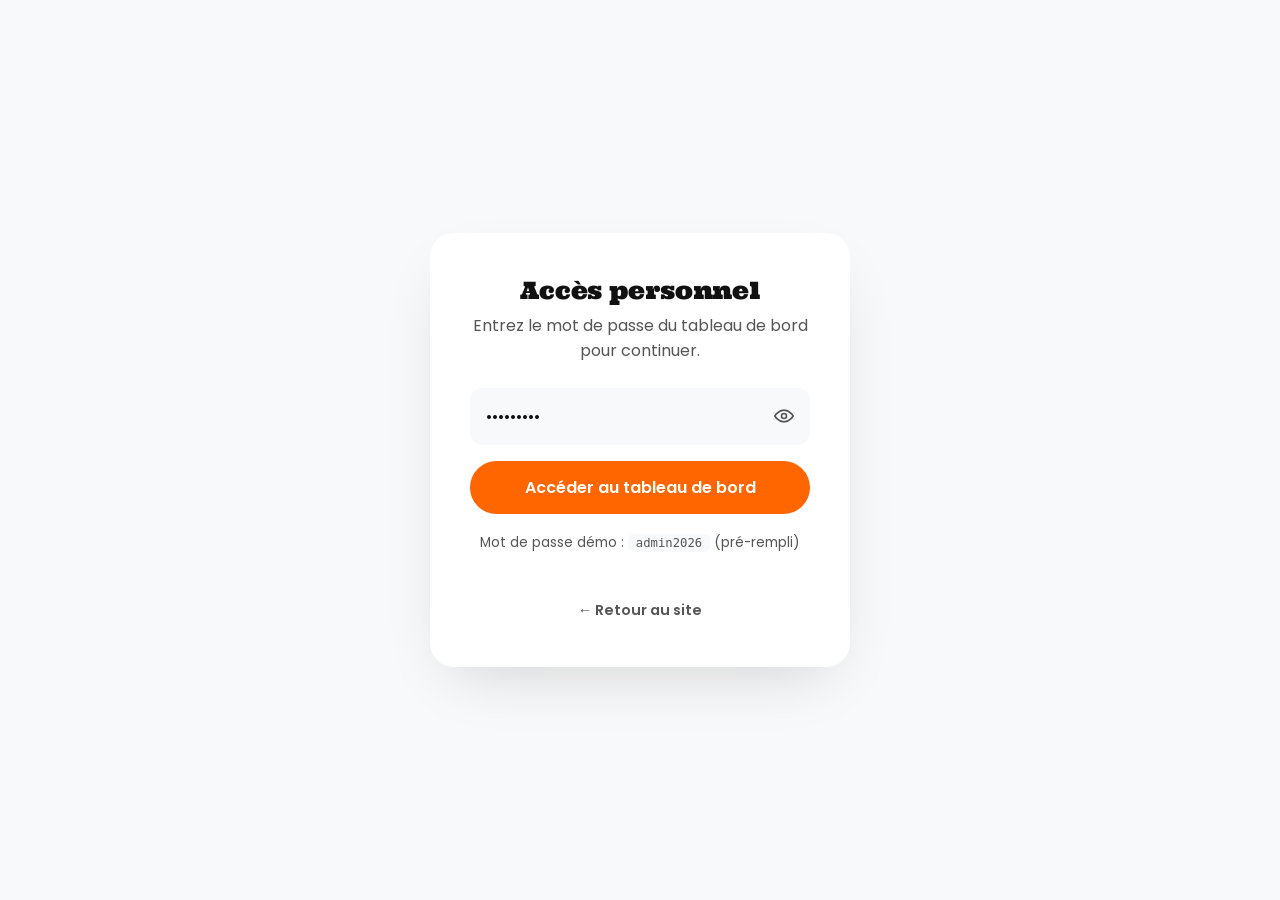
<file: admin.html>
<!DOCTYPE html>
<html lang="fr">
<head>
    <meta charset="UTF-8">
    <meta name="viewport" content="width=device-width, initial-scale=1.0">
    <title>Chez Stanley · Admin</title>
    <link rel="stylesheet" href="style.css?v=48">
    <link rel="stylesheet" href="admin.css?v=7">
    <link href="https://fonts.googleapis.com/css2?family=Poppins:wght@400;600;700&family=Ultra&display=swap" rel="stylesheet">
</head>
<body class="admin">

    <!-- Login gate -->
    <div id="admin-gate" class="admin-gate">
        <div class="admin-gate-card">
            <h1>Accès personnel</h1>
            <p>Entrez le mot de passe du tableau de bord pour continuer.</p>
            <div class="pass-field">
                <input type="password" id="admin-pass" aria-label="Mot de passe du tableau de bord" autocomplete="off" />
                <button type="button" id="admin-pass-toggle" class="pass-toggle" aria-label="Afficher le mot de passe" aria-pressed="false">
                    <svg class="icon-eye" viewBox="0 0 24 24" width="20" height="20" fill="none" stroke="currentColor" stroke-width="2" stroke-linecap="round" stroke-linejoin="round" aria-hidden="true">
                        <path d="M1 12s4-7 11-7 11 7 11 7-4 7-11 7-11-7-11-7z" />
                        <circle cx="12" cy="12" r="3" />
                    </svg>
                    <svg class="icon-eye-off hidden" viewBox="0 0 24 24" width="20" height="20" fill="none" stroke="currentColor" stroke-width="2" stroke-linecap="round" stroke-linejoin="round" aria-hidden="true">
                        <path d="M17.94 17.94A10.07 10.07 0 0 1 12 20C5 20 1 12 1 12a18.45 18.45 0 0 1 5.06-5.94M9.9 4.24A9.12 9.12 0 0 1 12 4c7 0 11 8 11 8a18.5 18.5 0 0 1-2.16 3.19m-6.72-1.07a3 3 0 1 1-4.24-4.24" />
                        <line x1="1" y1="1" x2="23" y2="23" />
                    </svg>
                </button>
            </div>
            <button id="admin-enter" class="btn primary-btn full-width">Accéder au tableau de bord</button>
            <p id="admin-error" class="admin-error hidden">Mot de passe incorrect. Réessayez.</p>
            <p class="admin-hint">Mot de passe démo : <code>admin2026</code> (pré-rempli)</p>
            <a class="admin-back" href="index.html">&larr; Retour au site</a>
        </div>
    </div>

    <!-- Dashboard -->
    <div id="admin-app" class="admin-app hidden">
        <header class="admin-header">
            <div class="admin-brand">Chez Stanley <span>Admin</span></div>
            <div class="admin-header-actions">
                <a href="index.html" class="nav-btn">Voir le site</a>
                <button id="admin-logout" class="nav-btn">Déconnexion</button>
            </div>
        </header>

        <main class="admin-main">
            <section class="kpi-row" id="kpi-row"></section>

            <section class="admin-block">
                <div class="admin-block-head">
                    <h2>Commandes</h2>
                    <div class="admin-block-actions">
                        <button id="gen-order" class="btn secondary-btn">+ Générer une commande test</button>
                    </div>
                </div>
                <div class="orders-board" id="orders-board"></div>
                <p class="board-empty hidden" id="board-empty">Aucune commande pour l'instant. Passez-en une sur le site ou générez un exemple.</p>
            </section>

            <section class="admin-block">
                <div class="admin-block-head">
                    <h2>Réservations</h2>
                    <div class="admin-block-actions">
                        <button id="gen-reservation" class="btn secondary-btn">+ Générer une réservation test</button>
                    </div>
                </div>
                <div class="table-wrap">
                    <table class="users-table res-table" id="res-table"></table>
                </div>
                <p class="board-empty hidden" id="res-empty">Aucune réservation pour l'instant. Réservez depuis le site ou générez un exemple.</p>
            </section>

            <section class="admin-block">
                <div class="admin-block-head">
                    <h2>Membres fidélité</h2>
                    <button id="reset-demo" class="btn secondary-btn danger">Réinitialiser les données démo</button>
                </div>
                <div class="table-wrap">
                    <table class="users-table" id="users-table"></table>
                </div>
                <p class="board-empty hidden" id="users-empty">Aucun membre pour l'instant. Ils sont créés quand quelqu'un se connecte sur le site.</p>
            </section>
        </main>
    </div>

    <script src="store.js?v=15"></script>
    <script src="admin.js?v=7"></script>
</body>
</html>
</file>
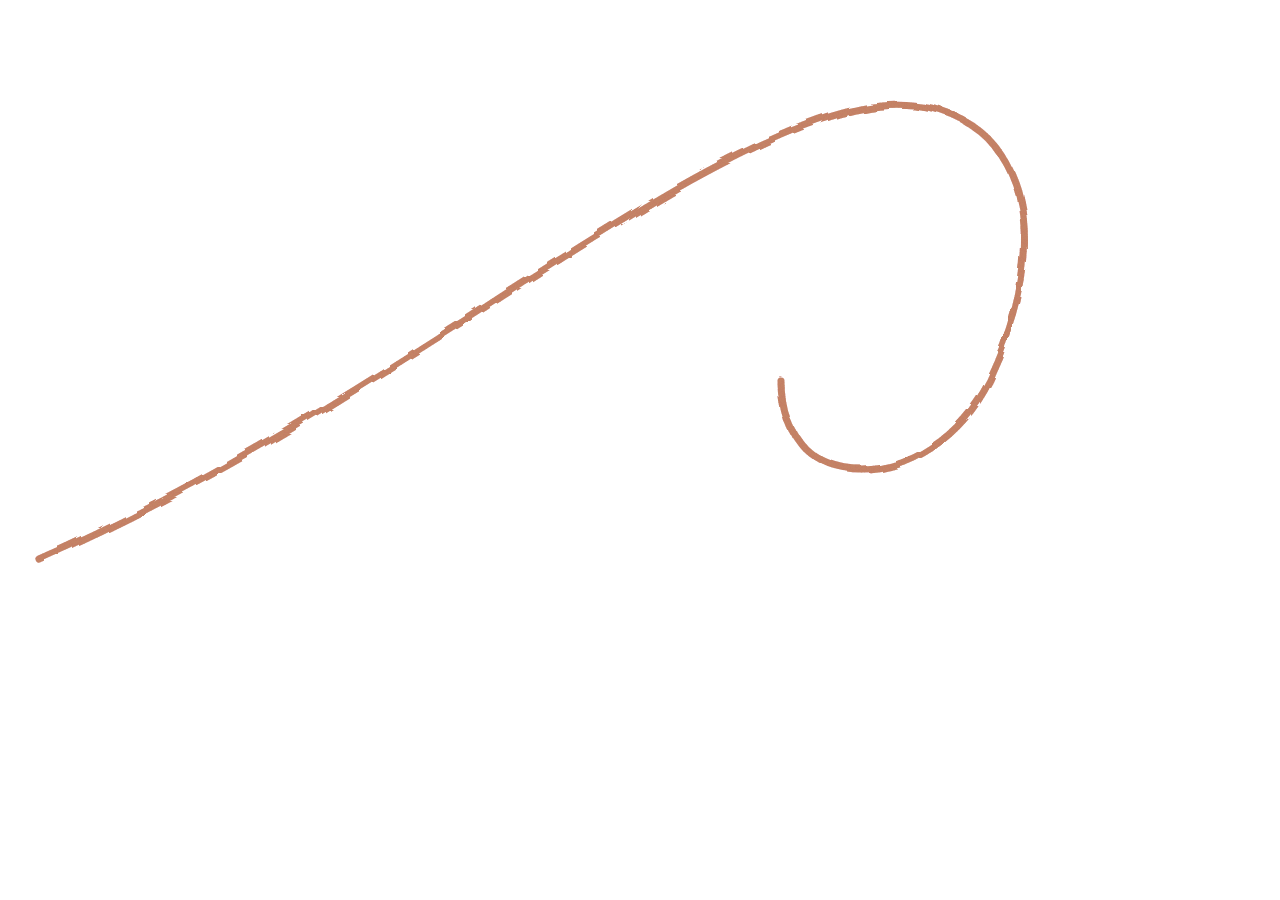
<file: crayon-src/crayon-a.html>
<!doctype html>
<html>
<head><meta charset="utf-8"><style>
  html,body{margin:0;padding:0;background:transparent}
  svg{display:block}
</style></head>
<body>
<svg width="1440" height="640" viewBox="0 0 1440 640" xmlns="http://www.w3.org/2000/svg">
  <defs>
    <filter id="crayon-a" x="-15%" y="-15%" width="130%" height="130%">
      <feTurbulence type="fractalNoise" baseFrequency="0.022" numOctaves="3" seed="4" result="warp" />
      <feDisplacementMap in="SourceGraphic" in2="warp" scale="9" result="line" />
      <feTurbulence type="fractalNoise" baseFrequency="0.7" numOctaves="3" seed="17" result="grain" />
      <feColorMatrix in="grain" type="matrix"
        values="0 0 0 0 0  0 0 0 0 0  0 0 0 0 0  0 0 0 0.9 -0.3" result="grainA" />
      <feComposite in="line" in2="grainA" operator="in" result="grainy" />
      <feMerge>
        <feMergeNode in="line" />
        <feMergeNode in="grainy" />
        <feMergeNode in="grainy" />
      </feMerge>
    </filter>
  </defs>
  <g filter="url(#crayon-a)" fill="none" stroke="#9E3200" stroke-width="7" stroke-linecap="round" opacity="0.6">
    <path d="M40 560 C 360 420 620 190 820 120 C 990 60 1080 190 990 380 C 930 500 780 500 780 380" />
  </g>
</svg>
</body>
</html>
</file>
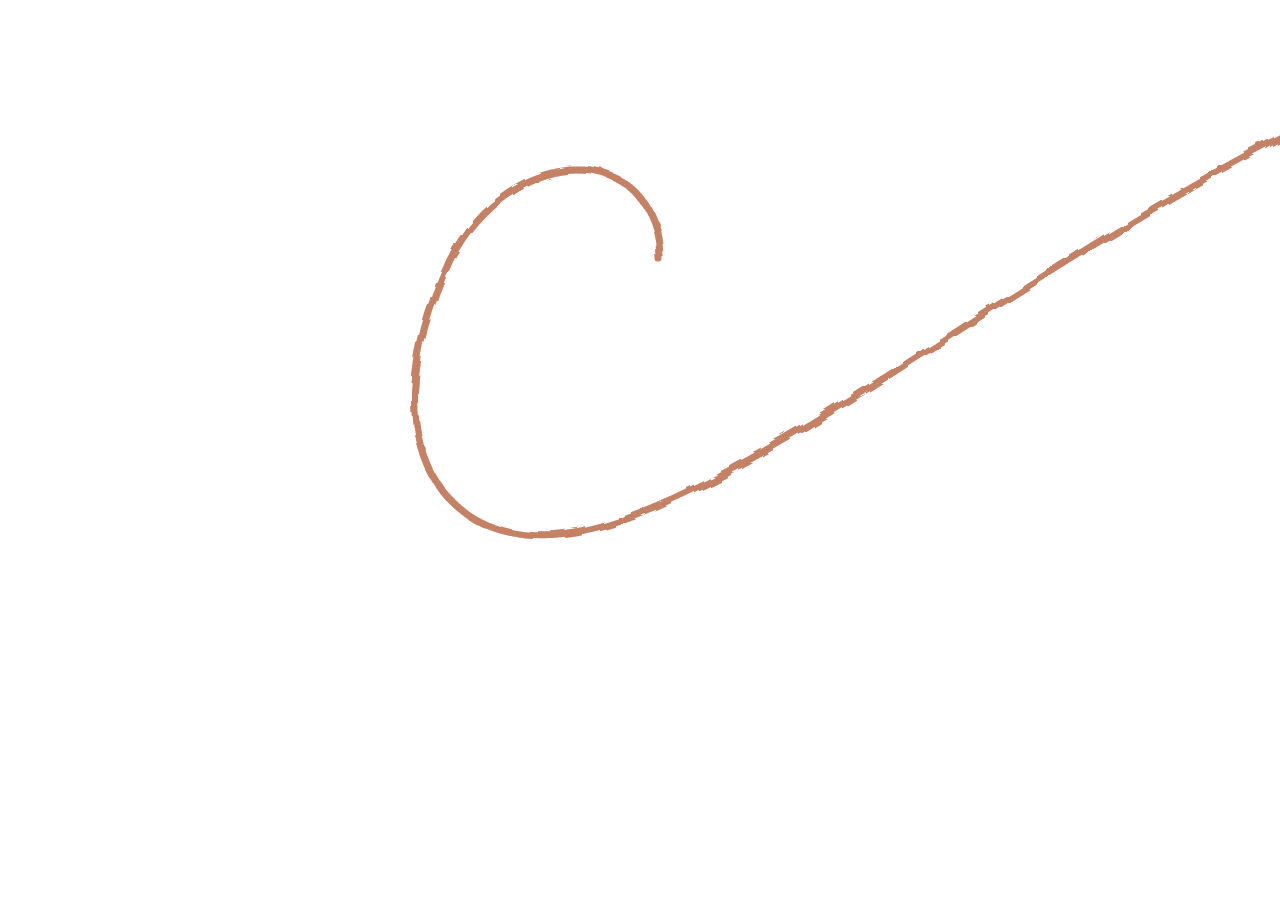
<file: crayon-src/crayon-b.html>
<!doctype html>
<html>
<head><meta charset="utf-8"><style>
  html,body{margin:0;padding:0;background:transparent}
  svg{display:block}
</style></head>
<body>
<svg width="1440" height="640" viewBox="0 0 1440 640" xmlns="http://www.w3.org/2000/svg">
  <defs>
    <filter id="crayon-b" x="-15%" y="-15%" width="130%" height="130%">
      <feTurbulence type="fractalNoise" baseFrequency="0.024" numOctaves="3" seed="12" result="warp" />
      <feDisplacementMap in="SourceGraphic" in2="warp" scale="9" result="line" />
      <feTurbulence type="fractalNoise" baseFrequency="0.72" numOctaves="3" seed="31" result="grain" />
      <feColorMatrix in="grain" type="matrix"
        values="0 0 0 0 0  0 0 0 0 0  0 0 0 0 0  0 0 0 0.9 -0.3" result="grainA" />
      <feComposite in="line" in2="grainA" operator="in" result="grainy" />
      <feMerge>
        <feMergeNode in="line" />
        <feMergeNode in="grainy" />
        <feMergeNode in="grainy" />
      </feMerge>
    </filter>
  </defs>
  <g filter="url(#crayon-b)" fill="none" stroke="#9E3200" stroke-width="7" stroke-linecap="round" opacity="0.6">
    <path d="M1400 80 C 1080 220 820 450 620 520 C 450 580 360 450 450 260 C 510 140 660 140 660 260" />
  </g>
</svg>
</body>
</html>
</file>
<file: style.css>
:root {
    --primary: #FF6600; /* Orange */
    --primary-hover: #E55C00;
    --bg-color: #FFFFFF;
    --text-color: #111111;
    --bg-secondary: #F8F9FA;
    --text-secondary: #555555;
    --font-main: 'Poppins', sans-serif;        /* body, descriptions, UI */
    --font-display: 'Ultra', 'Georgia', serif; /* h1 / h2 / important phrases */
    --nav-h: 92px;                             /* fixed navbar height (desktop) */
}

* {
    margin: 0;
    padding: 0;
    box-sizing: border-box;
}

/* In-page navigation: ScrollSmoother (script.js) drives the actual smooth scroll
   for anchor clicks; this CSS is the fallback for history / back-forward nav. */
html {
    scroll-behavior: smooth;
    scroll-padding-top: var(--nav-h);
}

@media (max-width: 768px) {
    :root {
        --nav-h: 68px;
    }
}

body {
    font-family: var(--font-main);
    background-color: var(--bg-color);
    color: var(--text-color);
    line-height: 1.6;
}

/* Typography */
h1, h2, h3 {
    font-weight: 700;
    line-height: 1.2;
}

/* Ultra is a heavy slab display face — h1, h2 and anything marked .display.
   h3 and everything else stays on Poppins (--font-main). */
h1, h2, .display {
    font-family: var(--font-display);
    font-weight: 400; /* Ultra ships a single weight */
    line-height: 1.15;
    letter-spacing: -0.005em;
}


.nav-btn {
    background: none;
    border: none;
    font-family: var(--font-main);
    font-weight: 600;
    font-size: 1rem;
    cursor: pointer;
}


/* Buttons */
.btn {
    display: inline-block;
    padding: 14px 28px;
    border-radius: 50px;
    text-decoration: none;
    font-weight: 600;
    font-size: 1rem;
    font-family: var(--font-main); /* <button> doesn't inherit body font */
    text-align: center;
    cursor: pointer;
    border: none;
    transition: background-color 0.2s, transform 0.1s;
}

.btn:active {
    transform: scale(0.98);
}

.primary-btn {
    background-color: var(--primary);
    color: white;
}

.primary-btn:hover {
    background-color: var(--primary-hover);
}

.secondary-btn {
    background-color: var(--bg-secondary);
    color: var(--text-color);
}

.secondary-btn:hover {
    background-color: #EEEEEE;
}

.full-width {
    width: 100%;
}

.mt-4 {
    margin-top: 16px;
}

/* Utility: toggled by JS (auth form vs. dashboard). Needs !important to beat #id selectors. */
.hidden {
    display: none !important;
}


/* Modals */
.modal {
    position: fixed;
    top: 0;
    left: 0;
    width: 100%;
    height: 100%;
    background: rgba(0,0,0,0.5);
    display: flex;
    align-items: center;
    justify-content: center;
    z-index: 1000;
}

.modal.hidden {
    display: none;
}

.modal-content {
    background: var(--bg-color);
    padding: 40px;
    border-radius: 24px;
    width: 90%;
    max-width: 500px;
    max-height: 90vh;
    overflow-y: auto;
}

.modal-header {
    display: flex;
    justify-content: space-between;
    align-items: center;
    margin-bottom: 32px;
}

.close-btn {
    background: none;
    border: none;
    font-size: 2rem;
    cursor: pointer;
    color: var(--text-secondary);
}

/* Cart Items */
.cart-items {
    display: flex;
    flex-direction: column;
    gap: 24px;
    margin-bottom: 32px;
}

.cart-item {
    display: flex;
    justify-content: space-between;
    align-items: center;
    background: var(--bg-secondary);
    padding: 16px;
    border-radius: 16px;
}

.cart-item-info {
    display: flex;
    align-items: center;
    gap: 16px;
}

.cart-item-icon {
    font-size: 2rem;
}

.cart-total {
    display: flex;
    justify-content: space-between;
    font-size: 1.5rem;
    font-weight: 700;
    margin-bottom: 32px;
}

.remove-btn {
    color: var(--primary);
    background: none;
    border: none;
    cursor: pointer;
    font-weight: 600;
}

/* Auth Form */
#auth-form-container {
    display: flex;
    flex-direction: column;
    gap: 16px;
}

input,
.reserve-form select {
    width: 100%;
    padding: 16px;
    border: none;
    background-color: var(--bg-secondary);
    border-radius: 12px;
    font-family: var(--font-main);
    font-size: 1rem;
    color: var(--text-color);
}

input:focus,
.reserve-form select:focus {
    outline: 2px solid var(--primary);
}

/* ===== Reserve a table (demo) ===== */
.reserve-form {
    display: flex;
    flex-direction: column;
    gap: 18px;
}

.reserve-row {
    display: grid;
    grid-template-columns: 1fr 1fr;
    gap: 14px;
}

.field {
    display: flex;
    flex-direction: column;
    gap: 8px;
}

.field > span {
    font-weight: 600;
    font-size: 0.85rem;
    color: var(--text-secondary);
}

.stepper {
    display: inline-flex;
    align-items: center;
    gap: 6px;
    background-color: var(--bg-secondary);
    border-radius: 50px;
    padding: 6px;
    width: fit-content;
}

.stepper-btn {
    width: 40px;
    height: 40px;
    border: none;
    border-radius: 50%;
    background-color: var(--bg-color);
    color: var(--text-color);
    font-size: 1.25rem;
    font-weight: 700;
    line-height: 1;
    cursor: pointer;
    transition: background-color 0.15s, color 0.15s;
}

.stepper-btn:hover {
    background-color: var(--primary);
    color: #fff;
}

.stepper-value {
    min-width: 40px;
    text-align: center;
    font-weight: 700;
    font-size: 1.1rem;
}

.reserve-error {
    color: #C0392B;
    font-weight: 600;
    font-size: 0.88rem;
    margin: -4px 0 0;
}

.reserve-note {
    text-align: center;
    color: var(--text-secondary);
    font-size: 0.8rem;
    margin: 4px 0 0;
}

.reserve-success {
    text-align: center;
    padding: 8px 0 0;
}

.reserve-check {
    width: 60px;
    height: 60px;
    margin: 0 auto 16px;
    border-radius: 50%;
    background-color: var(--primary);
    color: #fff;
    font-size: 1.8rem;
    font-weight: 700;
    display: flex;
    align-items: center;
    justify-content: center;
}

.reserve-success h3 {
    font-size: 1.4rem;
    margin-bottom: 10px;
}

.reserve-summary {
    color: var(--text-secondary);
    line-height: 1.6;
    margin-bottom: 8px;
}

.reserve-code {
    font-size: 0.9rem;
    color: var(--text-secondary);
    margin-bottom: 24px;
}

.reserve-code strong {
    color: var(--text-color);
    letter-spacing: 0.5px;
}

@media (max-width: 480px) {
    .reserve-row {
        grid-template-columns: 1fr;
    }
}

.loyalty-card {
    background: var(--primary);
    color: white;
    padding: 32px;
    border-radius: 24px;
    text-align: center;
}

.loyalty-card h2 {
    font-size: 4rem;
}


/* Mobile polish (modals) */
@media (max-width: 768px) {
    .modal-content {
        padding: 24px;
    }
    .cart-item {
        flex-direction: column;
        align-items: flex-start;
        gap: 16px;
    }
    .cart-item > div:last-child {
        width: 100%;
        justify-content: space-between;
    }
}
</file>
<file: admin.css>
/* ============================================================================
   admin.css — Chez Stanley staff dashboard
   Reuses tokens, reset, buttons and .hidden from style.css. Same visual
   language as the storefront: Poppins body / Ultra headings, orange + grey,
   rounded cards, no divider lines. Admin-only functional colours below.
   ========================================================================== */

:root {
    --admin-go: #1E9E5A;     /* green — "ready" / redeemed */
    --admin-wait: #E0A500;   /* amber — "preparing" */
    --admin-danger: #C0392B; /* destructive actions only */
}

body.admin {
    background-color: var(--bg-secondary);
    min-height: 100vh;
}

/* The storefront's aggressive section padding must not leak into the admin
   (admin uses bare <section> elements for layout, not full-bleed bands). */
body.admin section {
    padding: 0;
}

/* Ultra display face for headings + brand (same rule as the storefront) */
body.admin h1,
body.admin h2,
.admin-brand {
    font-family: var(--font-display);
    font-weight: 400;
    letter-spacing: -0.005em;
}

/* ---------- Login gate ---------- */
.admin-gate {
    min-height: 100vh;
    display: flex;
    align-items: center;
    justify-content: center;
    padding: 24px;
}

.admin-gate-card {
    background-color: var(--bg-color);
    border-radius: 24px;
    padding: 44px 40px;
    width: 100%;
    max-width: 420px;
    text-align: center;
    box-shadow: 0 24px 60px -24px rgba(0, 0, 0, 0.18);
}

.admin-gate-card h1 {
    font-size: 1.5rem;
    margin-bottom: 8px;
}

.admin-gate-card > p {
    color: var(--text-secondary);
    margin-bottom: 24px;
}

.pass-field {
    position: relative;
    margin-bottom: 16px;
}

.admin-gate-card input {
    width: 100%;
    padding: 16px 52px 16px 16px;
    border: none;
    background-color: var(--bg-secondary);
    border-radius: 12px;
    font-family: var(--font-main);
    font-size: 1rem;
}

.admin-gate-card input:focus {
    outline: 2px solid var(--primary);
}

.pass-toggle {
    position: absolute;
    right: 8px;
    top: 50%;
    transform: translateY(-50%);
    width: 36px;
    height: 36px;
    display: flex;
    align-items: center;
    justify-content: center;
    border: none;
    background: none;
    color: var(--text-secondary);
    cursor: pointer;
    border-radius: 8px;
}

.pass-toggle:hover {
    color: var(--primary);
}

.pass-toggle:focus-visible {
    outline: 2px solid var(--primary);
}

.admin-hint {
    margin-top: 18px;
    font-size: 0.85rem;
    color: var(--text-secondary);
}

.admin-hint code {
    background-color: var(--bg-secondary);
    padding: 2px 8px;
    border-radius: 6px;
    font-size: 0.9em;
}

.admin-error {
    margin-top: 14px;
    color: var(--admin-danger);
    font-weight: 600;
    font-size: 0.9rem;
}

.admin-back {
    display: inline-block;
    margin-top: 22px;
    color: var(--text-secondary);
    text-decoration: none;
    font-weight: 600;
    font-size: 0.9rem;
}

.admin-back:hover {
    color: var(--primary);
}

/* ---------- Shell ---------- */
.admin-header {
    position: sticky;
    top: 0;
    z-index: 50;
    display: flex;
    align-items: center;
    justify-content: space-between;
    padding: 16px 5%;
    background-color: var(--bg-color);
    box-shadow: 0 1px 0 rgba(0, 0, 0, 0.04), 0 8px 24px -16px rgba(0, 0, 0, 0.12);
}

.admin-brand {
    font-size: 1.2rem;
    font-weight: 400;
}

.admin-brand span {
    color: var(--primary);
}

.admin-header-actions {
    display: flex;
    gap: 8px;
}

.admin-header-actions .nav-btn {
    padding: 9px 16px;
    border-radius: 50px;
    background-color: var(--bg-secondary);
    text-decoration: none;
    color: var(--text-color);
    transition: background-color 0.15s, color 0.15s;
}

.admin-header-actions .nav-btn:hover {
    background-color: #ECEEF0;
    color: var(--primary);
}

.admin-main {
    max-width: 1180px;
    margin: 0 auto;
    padding: 44px 5% 100px;
}

/* ---------- KPIs ---------- */
.kpi-row {
    display: grid;
    grid-template-columns: repeat(6, 1fr);
    gap: 14px;
    margin-bottom: 48px;
}

.kpi {
    background-color: var(--bg-color);
    border-radius: 16px;
    padding: 20px;
    min-height: 96px;
    display: flex;
    flex-direction: column;
    justify-content: center;
}

.kpi-value {
    font-size: 1.7rem;
    font-weight: 700;
    line-height: 1.05;
    letter-spacing: -0.01em;
}

.kpi-label {
    margin-top: 6px;
    color: var(--text-secondary);
    font-size: 0.8rem;
    white-space: nowrap;
}

/* ---------- Blocks ---------- */
.admin-block {
    margin-bottom: 56px;
}

.admin-block:last-child {
    margin-bottom: 0;
}

.admin-block-head {
    display: flex;
    align-items: center;
    justify-content: space-between;
    flex-wrap: wrap;
    gap: 12px;
    margin-bottom: 20px;
}

.admin-block-head h2 {
    font-size: 1.35rem;
}

.admin-block-actions {
    display: flex;
    gap: 10px;
}

.admin-block .btn {
    padding: 10px 18px;
    font-size: 0.88rem;
}

.btn.danger {
    color: var(--admin-danger);
    background-color: transparent;
}

.btn.danger:hover {
    background-color: rgba(192, 57, 43, 0.08);
}

/* ---------- Orders board ---------- */
.orders-board {
    display: grid;
    grid-template-columns: repeat(4, 1fr);
    gap: 14px;
    align-items: start;
}

.board-col {
    background-color: var(--bg-color);
    border-radius: 18px;
    padding: 14px;
    min-height: 88px;
}

.board-col-head {
    display: flex;
    align-items: center;
    justify-content: space-between;
    margin-bottom: 12px;
    padding: 0 2px;
}

.board-col-title {
    display: flex;
    align-items: center;
    gap: 8px;
    font-weight: 700;
    font-size: 0.9rem;
}

.board-col-title .dot {
    width: 8px;
    height: 8px;
    border-radius: 50%;
    background-color: var(--text-secondary);
    flex-shrink: 0;
}

.board-col[data-status="preparing"] .dot { background-color: var(--admin-wait); }
.board-col[data-status="ready"] .dot { background-color: var(--admin-go); }
.board-col[data-status="delivered"] .dot { background-color: var(--primary); }

.board-col-count {
    min-width: 22px;
    height: 22px;
    display: inline-flex;
    align-items: center;
    justify-content: center;
    background-color: var(--bg-secondary);
    border-radius: 50px;
    padding: 0 7px;
    font-size: 0.78rem;
    font-weight: 600;
    color: var(--text-secondary);
}

.board-col-body {
    display: flex;
    flex-direction: column;
    gap: 10px;
}

.board-col-empty {
    color: var(--text-secondary);
    text-align: center;
    padding: 12px 0;
    font-size: 0.9rem;
}

.order-card {
    position: relative;
    background-color: var(--bg-secondary);
    border-radius: 12px;
    padding: 14px 14px 12px;
    transition: transform 0.12s ease, box-shadow 0.12s ease;
}

.order-card:hover {
    transform: translateY(-1px);
    box-shadow: 0 10px 22px -14px rgba(0, 0, 0, 0.25);
}

.order-cancel {
    position: absolute;
    top: 8px;
    right: 8px;
    width: 22px;
    height: 22px;
    display: flex;
    align-items: center;
    justify-content: center;
    border: none;
    background: none;
    color: var(--text-secondary);
    font-size: 1.1rem;
    line-height: 1;
    border-radius: 6px;
    cursor: pointer;
    opacity: 0;
    transition: opacity 0.12s, color 0.12s, background-color 0.12s;
}

.order-card:hover .order-cancel {
    opacity: 1;
}

.order-cancel:hover {
    color: var(--admin-danger);
    background-color: rgba(192, 57, 43, 0.1);
}

.order-card-top {
    display: flex;
    justify-content: space-between;
    align-items: baseline;
    gap: 8px;
    padding-right: 18px;
}

.order-id {
    font-weight: 700;
    font-size: 0.72rem;
    letter-spacing: 0.5px;
    color: var(--text-secondary);
    white-space: nowrap;
}

.order-time {
    color: var(--text-secondary);
    font-size: 0.72rem;
    white-space: nowrap;
}

.order-customer {
    font-weight: 600;
    font-size: 0.95rem;
    margin: 8px 0 4px;
}

.order-items {
    color: var(--text-secondary);
    font-size: 0.82rem;
    line-height: 1.55;
    margin-bottom: 12px;
}

.order-meta {
    display: flex;
    align-items: baseline;
    justify-content: space-between;
    gap: 8px;
    margin-bottom: 12px;
}

.order-total {
    font-weight: 700;
    font-size: 0.95rem;
}

.order-qty {
    font-size: 0.75rem;
    color: var(--text-secondary);
}

.order-advance {
    width: 100%;
    border: none;
    background-color: var(--primary);
    color: #fff;
    font-family: var(--font-main);
    font-weight: 600;
    font-size: 0.8rem;
    padding: 9px 10px;
    border-radius: 9px;
    cursor: pointer;
    transition: background-color 0.15s;
}

.order-advance:hover {
    background-color: var(--primary-hover);
}

.order-done {
    display: block;
    text-align: center;
    font-size: 0.78rem;
    font-weight: 600;
    color: var(--admin-go);
    padding: 6px 0 2px;
}

.order-card.is-delivered {
    opacity: 0.62;
}

.order-card.is-delivered:hover {
    opacity: 1;
    transform: none;
    box-shadow: none;
}

/* ---------- Users table ---------- */
.table-wrap {
    overflow-x: auto;
    background-color: var(--bg-color);
    border-radius: 18px;
    padding: 6px;
}

.users-table {
    width: 100%;
    border-collapse: collapse;
    font-size: 0.9rem;
    min-width: 620px;
}

.users-table th,
.users-table td {
    text-align: left;
    padding: 13px 14px;
    vertical-align: middle;
}

.users-table th:first-child,
.users-table td:first-child {
    padding-left: 16px;
}

.users-table th:last-child,
.users-table td:last-child {
    padding-right: 16px;
}

.users-table th {
    color: var(--text-secondary);
    font-weight: 600;
    font-size: 0.72rem;
    text-transform: uppercase;
    letter-spacing: 0.6px;
}

.users-table tbody tr {
    transition: background-color 0.12s;
}

.users-table tbody tr:nth-child(even) {
    background-color: var(--bg-secondary);
}

.users-table tbody tr:hover {
    background-color: rgba(255, 102, 0, 0.06);
}

.users-table tbody td:first-child {
    border-top-left-radius: 10px;
    border-bottom-left-radius: 10px;
}

.users-table tbody td:last-child {
    border-top-right-radius: 10px;
    border-bottom-right-radius: 10px;
}

.u-name {
    display: flex;
    align-items: center;
    gap: 10px;
    font-weight: 600;
    white-space: nowrap;
}

.u-avatar {
    width: 30px;
    height: 30px;
    flex-shrink: 0;
    border-radius: 50%;
    background-color: var(--primary);
    color: #fff;
    font-size: 0.72rem;
    font-weight: 700;
    display: inline-flex;
    align-items: center;
    justify-content: center;
}

.u-email {
    color: var(--text-secondary);
    font-size: 0.85rem;
    word-break: break-all;
}

.u-joined {
    color: var(--text-secondary);
    white-space: nowrap;
}

.users-table .num {
    font-weight: 700;
}

.u-action {
    text-align: right;
    white-space: nowrap;
}

.pill {
    display: inline-block;
    padding: 3px 11px;
    border-radius: 50px;
    font-size: 0.76rem;
    font-weight: 600;
    white-space: nowrap;
}

.pill.redeemed {
    background-color: rgba(30, 158, 90, 0.14);
    color: var(--admin-go);
}

.pill.pending {
    background-color: var(--bg-secondary);
    color: var(--text-secondary);
}

.users-table tbody tr:nth-child(even) .pill.pending {
    background-color: #ECEEF0;
}

.redeem-btn {
    border: none;
    background-color: var(--primary);
    color: #fff;
    font-family: var(--font-main);
    font-weight: 600;
    font-size: 0.8rem;
    padding: 8px 16px;
    border-radius: 50px;
    cursor: pointer;
    transition: background-color 0.15s;
}

.redeem-btn:hover:not(:disabled) {
    background-color: var(--primary-hover);
}

.redeem-btn:disabled {
    background-color: var(--bg-secondary);
    color: var(--text-secondary);
    cursor: default;
}

/* ---------- Reservations table ---------- */
.res-when {
    white-space: nowrap;
}

.res-when strong {
    display: block;
    font-weight: 700;
}

.res-when span {
    color: var(--text-secondary);
    font-size: 0.82rem;
}

.pill.res-booked {
    background-color: rgba(255, 102, 0, 0.12);
    color: var(--primary);
}

.pill.res-seated {
    background-color: rgba(30, 158, 90, 0.14);
    color: var(--admin-go);
}

.pill.res-cancelled {
    background-color: var(--bg-secondary);
    color: var(--text-secondary);
}

.res-table tbody tr.is-off {
    opacity: 0.5;
}

.order-cancel-inline {
    width: 30px;
    height: 30px;
    margin-left: 6px;
    border: none;
    background: none;
    color: var(--text-secondary);
    font-size: 1.2rem;
    line-height: 1;
    border-radius: 50%;
    cursor: pointer;
    vertical-align: middle;
    transition: color 0.12s, background-color 0.12s;
}

.order-cancel-inline:hover {
    color: var(--admin-danger);
    background-color: rgba(192, 57, 43, 0.1);
}

/* ---------- Empty states ---------- */
.board-empty {
    color: var(--text-secondary);
    text-align: center;
    background-color: var(--bg-color);
    border-radius: 18px;
    padding: 40px 24px;
    font-size: 0.92rem;
}

/* ---------- Responsive ---------- */
@media (max-width: 1024px) {
    .kpi-row {
        grid-template-columns: repeat(3, 1fr);
    }
    .orders-board {
        grid-template-columns: none;
        grid-auto-flow: column;
        grid-auto-columns: minmax(240px, 72%);
        overflow-x: auto;
        scroll-snap-type: x proximity;
        padding-bottom: 8px;
    }
    .board-col {
        scroll-snap-align: start;
    }
}

@media (max-width: 680px) {
    .admin-main {
        padding: 28px 5% 72px;
    }
    .admin-header {
        padding: 14px 5%;
        gap: 12px;
    }
    .admin-brand {
        font-size: 1rem;
    }
    .admin-brand span {
        display: none; /* the page title already reads "Admin" */
    }
    .admin-header-actions .nav-btn {
        padding: 8px 13px;
        font-size: 0.85rem;
    }
    .kpi-row {
        grid-template-columns: repeat(2, 1fr);
        gap: 12px;
        margin-bottom: 36px;
    }
    .kpi {
        min-height: 0;
        padding: 16px;
    }
    .kpi-value {
        font-size: 1.5rem;
    }
    .orders-board {
        grid-auto-columns: 86%;
    }
    .admin-block {
        margin-bottom: 44px;
    }
    .admin-block-head {
        margin-bottom: 16px;
    }
}
</file>
